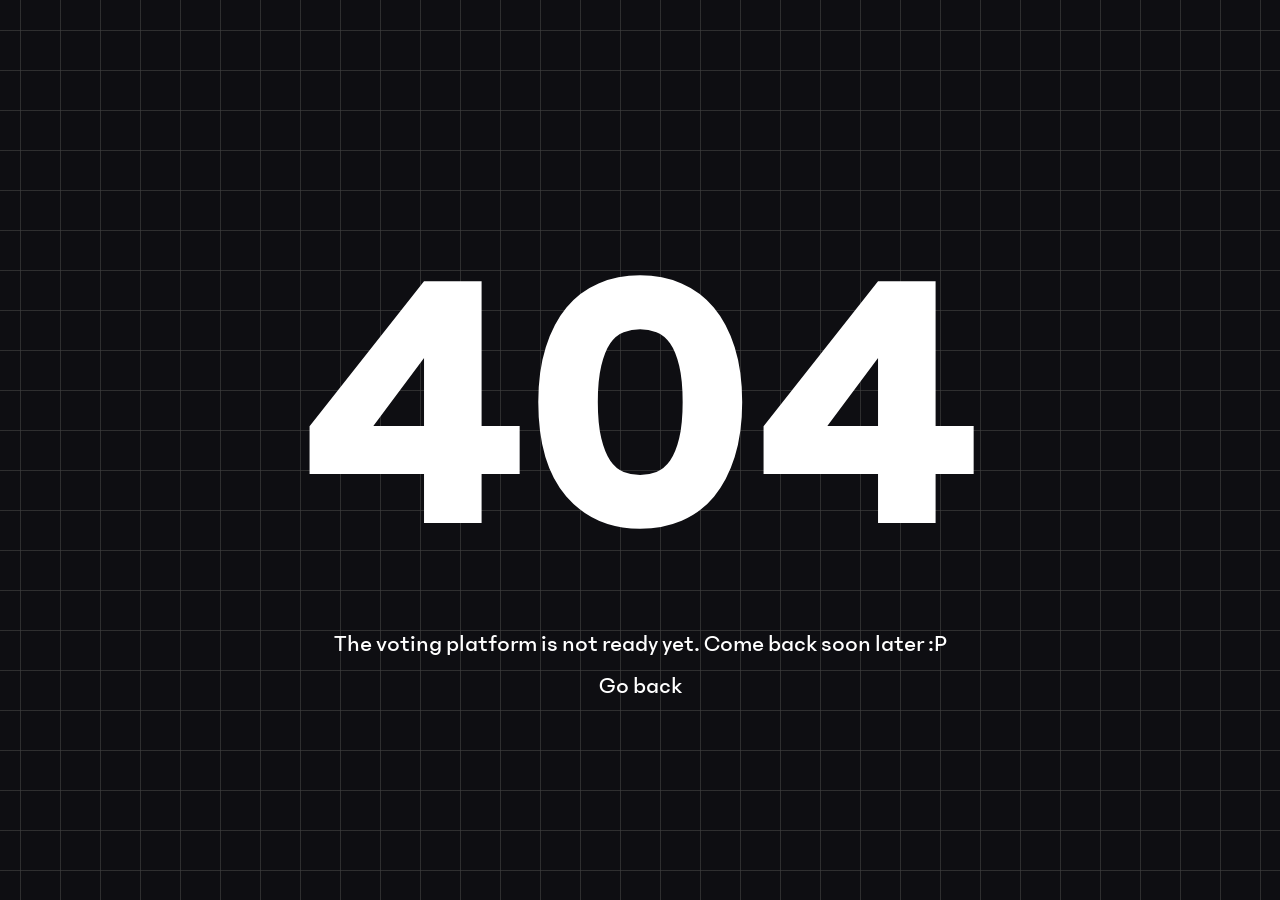
<file: vote.html>
<body>
    <script src="script.js"></script>
    <style>
        section,
        span {
            display: flex;
            justify-content: center;
            min-height: 100dvh;
            flex-direction: column;
            text-align: center;
            gap: 12px;
        }

        div {
            display: flex;
            justify-content: center;
            width: 100%;
        }
    </style>
    <link rel="stylesheet" href="style.css">
    <section>
        <div>
            <span>
                <p style="font-size: 30vw; padding: 0; margin: 0; font-weight: bold;">404</p>
                The voting platform is not ready yet. Come back soon later :P
                <a href="/">Go back</a>
            </span>
        </div>
    </section>
</body>
</file>
<file: style.css>
@font-face {
  font-family: 'Zarathustra';
  src: url('fonts/zarathustra-kerned.ttf');
  font-display: swap;
}
@font-face {
  font-family: 'Phantom Sans';
  src: url('fonts/PhantomSans-Book.woff2') format('woff2');
  font-weight: 400;
  font-display: swap;
}
@font-face {
  font-family: 'Mojangles';
  src: url('fonts/mojangles.otf') format('opentype');
  font-weight: 400;
  font-display: swap;
}
@font-face {
  font-family: 'Phantom Sans';
  src: url('fonts/PhantomSans-Semibold.woff2') format('woff2');
  font-weight: 600;
  font-display: swap;
}
@font-face {
  font-family: 'Phantom Sans';
  src: url('fonts/PhantomSans-Bold.woff2') format('woff2');
  font-weight: 700;
  font-display: swap;
}

body {
  font-family: 'Phantom Sans', sans-serif;
  font-weight: 400;
  margin: 0;
  padding: 0;
  background-color: black;
  color: white;
  font-optical-sizing: auto;
  font-style: normal;
  --grid-color: #4449;
  background-image: linear-gradient(
      to right,
      var(--grid-color) 1px,
      transparent 1px
    ),
    linear-gradient(to bottom, var(--grid-color) 1px, transparent 1px);
  background-size: 40px 40px;
  background-position: center;
  background-color: #0e0e12;
  font-size: 150%;
}

.heheead {
  display: flex;
  justify-content: center;
  align-items: center;
}

.head {
  display: flex;
  flex-direction: column;
  text-align: center;
  justify-content: center;
  align-items: center;
  gap: 0;
  max-width: 70%;
}

.hehheh * {
  padding: 0;
  margin: 4px;
  text-shadow: #000a 1px 1px 5px;
}

.head * {
  padding: 0;
  margin: 4px;
}

.works {
  border-top: #fff9 1px solid;
  width: 100%;
  display: flex;
  gap: 12px;
  margin-top: 12px;
  padding-top: 12px;
  flex-direction: column;
  align-items: center;
  justify-content: center;
  text-align: center;
}

.faq-item {
  border-top: #fff9 1px solid;
  width: 100%;
  display: flex;
  gap: 24px;
  margin-top: 24px;
  padding-top: 24px;
  flex-direction: column;
  align-items: center;
  justify-content: center;
  text-align: center;
}

.page-workshop img {
  width: 100%;
}

.sp {
  font-family: 'Zarathustra', serif;
}

.title {
  display: flex;
  flex-direction: column;
  align-items: center;
  cursor: default;
}

.title * {
  margin: -5px;
}

.hhead {
  font-weight: 700;
}

header {
  display: flex;
  flex-direction: row;
  align-items: center;
  user-select: none;
  justify-content: space-between;
  padding: 12px;
}

.hc {
  transition: transform 0.3s;
}

.hc:hover {
  transform: scale(1.05);
}

header a {
  text-decoration: none;
  color: white;
}

a:not(.eignore) {
  color: white;
  text-decoration: none;
  position: relative;
  display: inline-block;
}

.eignore {
  color: white;
  text-decoration: none;
}

a:not(footer *) {
  padding: 4px 8px;
}

a:not(.eignore)::after {
  content: '';
  position: absolute;
  top: 0;
  right: 0;
  width: 0%;
  height: 100%;
  background-color: #ffffff;
  z-index: 1;
  mix-blend-mode: difference;
  transition: width 0.3s ease;
  pointer-events: none;
}

a:not(.eignore):hover::after {
  left: 0;
  right: auto;
  width: 100%;
}

#buttons {
  display: flex;
  align-items: center;
  justify-content: center;
  margin-top: 12px;
  gap: 12px;
}

#buttons * {
  padding: 8px 16px;
}

button,
.butt {
  color: white;
  background-color: transparent;
  outline: none;
  padding: 8px 16px;
  border: white 2px solid;
  cursor: pointer;
  font-size: inherit;
  position: relative;
  font-family: inherit;
  display: inline-block;
}

button::after,
.butt::after {
  content: '';
  position: absolute;
  top: 0;
  right: 0;
  width: 0%;
  height: 100%;
  background-color: #ffffff;
  z-index: 1;
  mix-blend-mode: difference;
  transition: width 0.3s ease;
  pointer-events: none;
}

button:hover::after,
.butt:hover::after {
  left: 0;
  right: auto;
  width: 100%;
}

.gallery {
  display: flex;
  gap: 12px;
  flex-direction: row;
  width: 100%;
  margin: 0;
}

.gallery img {
  width: 100%;
  height: 300px;
  object-fit: cover;
  object-position: center;
}

.ships {
  display: grid;
  grid-template-columns: 1fr 1fr 1fr;
  margin-top: -3px;
  align-items: center;
  justify-content: center;
  text-align: center;
}

.fastest {
  position: relative;
  display: inline-block;
  margin: 0;
  padding: 0;
  width: fit-content;
}

.fastest::after {
  content: '';
  position: absolute;
  top: 0;
  right: 0;
  width: 0%;
  height: 100%;
  background-color: #ffffff;
  z-index: 2;
  mix-blend-mode: difference;
  transition: width 0.3s ease;
  pointer-events: none;
}

.fastest:hover::after {
  left: 0;
  right: auto;
  width: 100%;
}

header a:hover {
  text-decoration: underline;
}

header span {
  display: flex;
  flex-direction: row;
  gap: 14px;
}

section {
  padding-left: 24px;
  padding-right: 24px;
}

.title {
  text-align: center;
  font-size: 7vw;
}

.dim {
  opacity: 80%;
  margin-top: -6px;
}

::selection {
  background-color: rgb(138, 247, 249);
  color: rgb(8, 15, 8);
}

footer {
  position: relative;
  overflow: visible;
  padding-inline: 2rem;
  padding-top: 5rem;
  padding-bottom: 4rem;
  margin-top: 150px;
  background: #000a;
}

.footimg {
  pointer-events: none;
  position: absolute;
  top: 0;
  right: 0;
  z-index: 2;
  display: block;
  height: auto;
  transform: translateY(-40.5%);
  width: clamp(200px, 44%, 620px);
}

.fd {
  margin-inline: auto;
  margin-bottom: 4rem;
  display: flex;
  max-width: 1200px;
  flex-wrap: wrap;
  align-items: start;
  row-gap: 3rem;
  column-gap: 4rem;
}

.fd1 {
  display: flex;
  flex-shrink: 0;
  flex-direction: column;
  width: 17rem;
}

.fd1 img {
  margin-bottom: 2rem;
  display: block;
  width: 12rem;
}

.l1s {
  display: flex;
  flex-wrap: wrap;
  gap: 1rem;
}

.l1s a,
.fle {
  font-size: 15px;
  opacity: 80%;
  text-decoration: none;
  transition: opacity 0.15s;
}

.flu {
  background-image: url('/images/assets/dirt.png');
  background-repeat: repeat-x;
  background-position: top center;
  background-size: 50% auto;
  text-shadow: 2px 2px 0px #000a;
  font-family: 'Mojangles';
}

.l1s a:hover {
  opacity: 100%;
}

.fd2 {
  display: flex;
  flex-wrap: wrap;
  gap: 3rem;
}

.fd2 p {
  margin-bottom: 1rem;
  font-size: 20px;
  line-height: 1.2;
  font-weight: bold;
}

.fd2 ul {
  display: flex;
  list-style: none;
  flex-direction: column;
  gap: 0.9rem;
  padding: 0;
}

#smoll {
  display: none;
}

@media (width < 640px) {
  .links {
    display: none;
  }
  .title {
    font-size: 180%;
  }
  .head {
    max-width: 100%;
  }
  .gallery img {
    height: 150px;
  }
  .gallery {
    gap: 0px;
    margin-bottom: -12px;
  }
  .ships {
    grid-template-columns: 1fr;
  }
  footer {
    padding-inline: 1rem;
  }
  #buttons {
    flex-direction: column;
  }
  #smoll {
    display: flex;
    flex-direction: column;
    align-items: center;
    justify-content: center;
    gap: 0px;
  }
}

.home-gallery,
.home-ysws,
.home-platform,
.home-shop,
.home-closing {
  display: flex;
  justify-content: center;
  align-items: center;
  flex-wrap: wrap;
  margin-top: 80px;
  gap: 20px;
}

.ysws-grid,
.shop-grid {
  display: grid;
  grid-template-columns: repeat(auto-fit, minmax(300px, 1fr));
  gap: 16px;
  width: 100%;
  margin-top: 24px;
}

@media (min-width: 500px) {
  .shop-grid {
    grid-template-columns: 1fr 1fr;
  }
}

.home-events {
  margin-top: 20px;
}
.head {
  margin: auto;
}

.ysws-card,
.shop-card {
  border: 2px solid #fff9;
  padding: 16px;
  text-decoration: none;
  color: white;
  display: flex;
  flex-direction: column;
  align-items: center;
  justify-content: center;
  text-align: center;
  background: #0004;
  transition: transform 0.2s, background 0.2s;
}

.ysws-card:hover,
.shop-card:hover {
  background: #fff1;
}

.shop-card img {
  width: 120px;
  object-fit: contain;
  margin: 8px 0;
}

.shop-price {
  background: #fff;
  color: #000;
  padding: 4px 12px;
  border-radius: 20px;
  font-size: 0.8rem;
  font-weight: bold;
  align-self: center;
  align-items: center;
  text-align: center;
  margin: auto;
  width: fit-content;
}

.platform-steps {
  display: flex;
  align-items: center;
  justify-content: center;
  gap: 20px;
  flex-wrap: wrap;
  margin-top: 32px;
}

.step {
  display: flex;
  flex-direction: column;
  align-items: center;
  text-align: center;
  max-width: 200px;
}

.step img {
  width: 100%;
  border-radius: 8px;
  margin-bottom: 12px;
}

.step.arrow {
  font-size: 2rem;
  color: #fff9;
}

.custom-details {
  border-top: #fff9 1px solid;
  width: 100%;
  margin-top: 16px;
  padding-top: 16px;
  text-align: left;
  cursor: pointer;
  background: transparent;
}

.custom-details summary {
  font-size: 1.2rem;
  list-style: none;
  outline: none;
  font-weight: bold;
  padding: 8px;
}

.custom-details summary::-webkit-details-marker {
  display: none;
}

.custom-details p {
  margin-top: 12px;
  padding-left: 8px;
  padding-bottom: 16px;
}

.custom-details[open] summary ~ * {
  animation: sweep 0.3s ease-in-out;
}

@keyframes sweep {
  0% {
    opacity: 0;
    transform: translateY(-10px);
  }
  100% {
    opacity: 1;
    transform: translateY(0);
  }
}

#rolling-text {
  display: inline-block;
  transition: opacity 0.3s;
}
</file>
